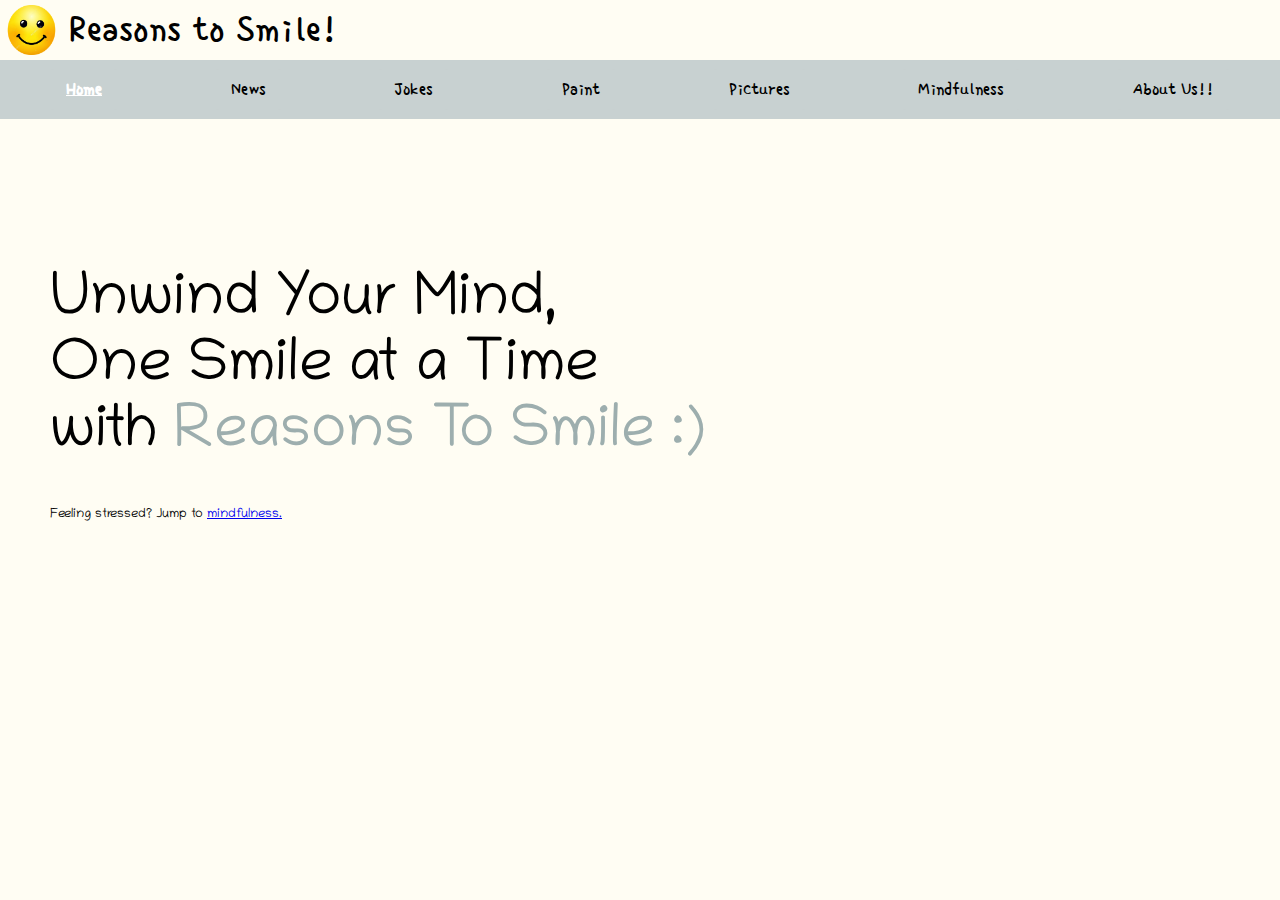
<file: index.html>
<!DOCTYPE html>
<html lang="en">
<head>
    <meta charset="UTF-8">
    <meta name="viewport" content="width=device-width, initial-scale=1.0">
    <title>Website</title>
    <link rel="stylesheet" href="stylesheet.css"> 
    <link rel="stylesheet" href="index.css"> 

</head>
<body>
<div class="head">
    <img src="images/logo.png" style="width:53px;height:50px;"> 
    &nbsp;Reasons to Smile!
</div>
<div class="navbar">
    <a href="index.html" class="active">Home</a>
    <a href="news.html">News</a>
    <a href="jokes.html">Jokes</a>
    <a href="paint.html">Paint</a>
    <a href="pictures.html">Pictures</a>
    <a href="mindfulness.html">Mindfulness</a>
    <a href="about.html">About Us!!</a>
</div>

<div class="motto">
Unwind Your Mind,  <br>
One Smile at a Time <br>
with <span class="rts">Reasons To Smile<span class="face"> :)</span></span>
<p>Feeling stressed? Jump to <a href="mindfulness.html">mindfulness.</a></p>
</div>
</body>
</html>
</file>
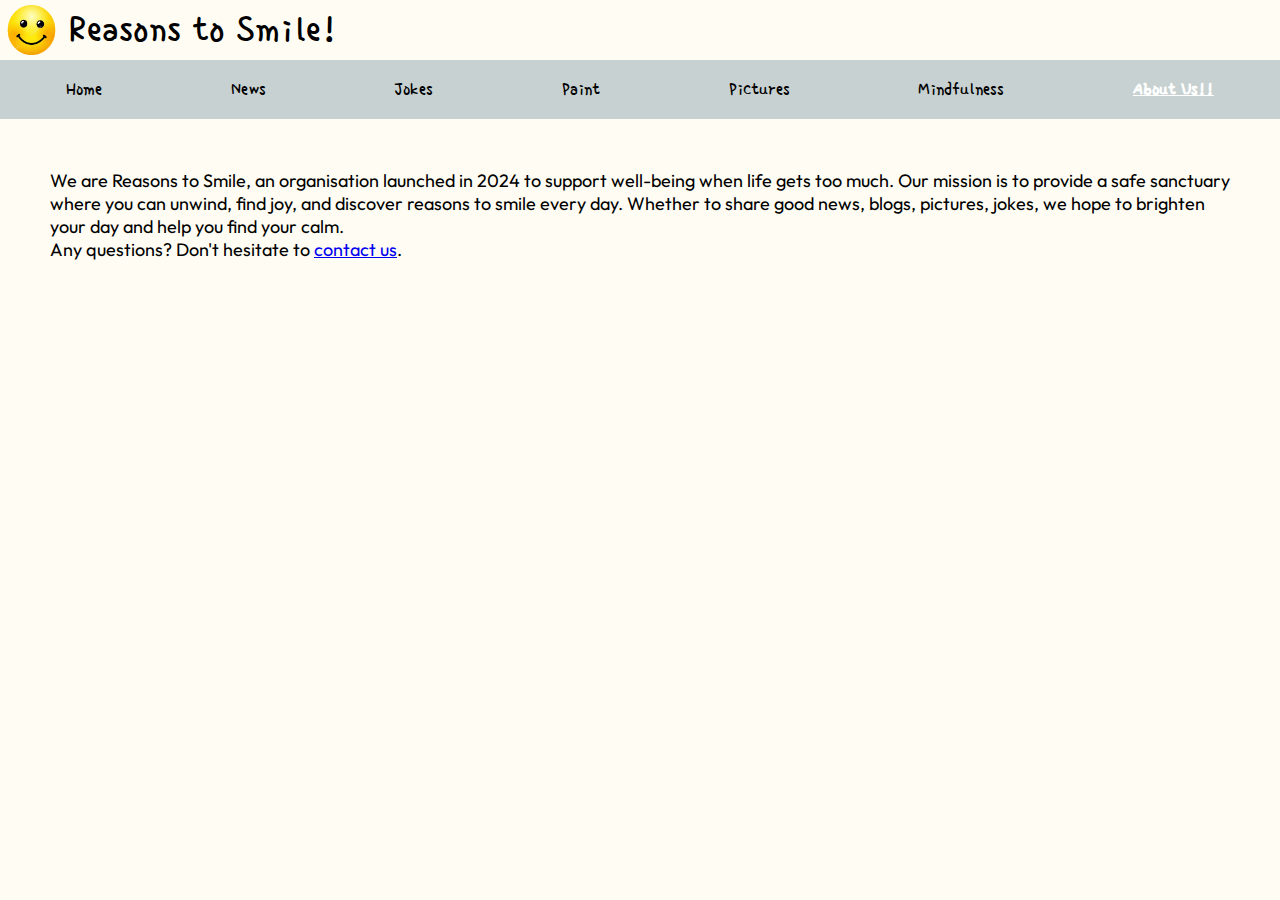
<file: about.html>
<!DOCTYPE html>
<html lang="en">
<head>
    <meta charset="UTF-8">
    <meta name="viewport" content="width=device-width, initial-scale=1.0">
    <title>Website</title>
    <link rel="stylesheet" href="stylesheet.css">
    <link rel="stylesheet" href="about.css">
</head>
<body>
<div class="head">
    <img src="images/logo.png" style="width:53px;height:50px;"> 
    &nbsp;Reasons to Smile!
</div>
<div class="navbar">
    <a href="index.html">Home</a>
    <a href="news.html">News</a>
    <a href="jokes.html">Jokes</a>
    <a href="paint.html">Paint</a>
    <a href="pictures.html">Pictures</a>
    <a href="mindfulness.html">Mindfulness</a>
    <a href="about.html"class="active">About Us!!</a>
</div>

<div class="abt">
    We are Reasons to Smile, an organisation launched in 2024 to support well-being when life gets too much. Our mission is to provide a safe sanctuary where you can unwind, find joy, and discover reasons to smile every day. Whether to share good news, blogs, pictures, jokes, we hope to brighten your day and help you find your calm. <br> Any questions? Don't hesitate to <a href="contact.html">contact us</a>.
</div>

</div> 

</body>
</html>
</file>
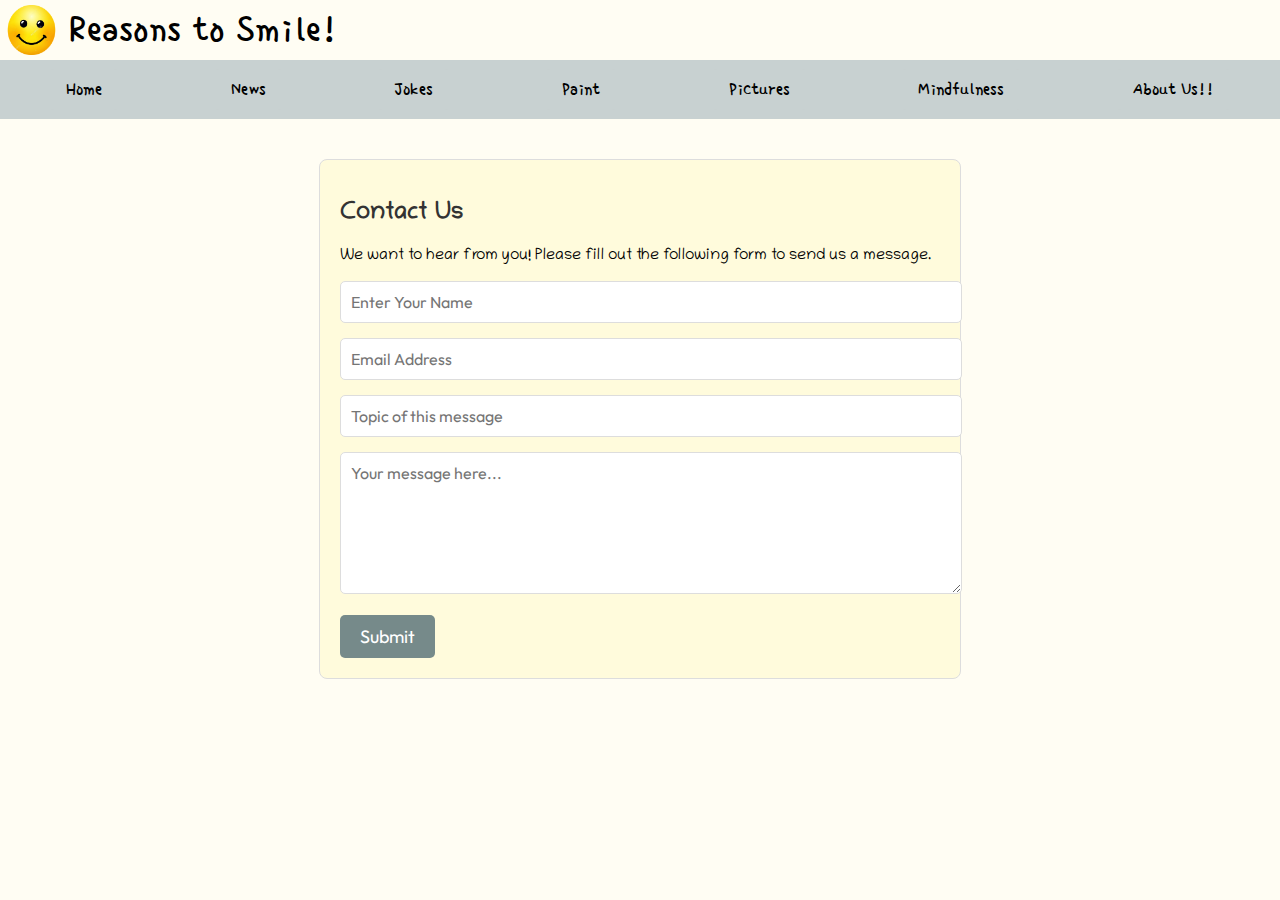
<file: contact.html>
<!DOCTYPE html>
<html lang="en">
<head>
    <meta charset="UTF-8">
    <meta name="viewport" content="width=device-width, initial-scale=1.0">
    <title>Contact Us</title>
    <link rel="stylesheet" href="stylesheet.css"> <!-- Link to external stylesheet -->
    <link rel="stylesheet" href="contact.css">

<div class="head">
    <img src="images/logo.png" style="width:53px;height:50px;"> 
    &nbsp;Reasons to Smile!
</div>
<div class="navbar">
    <a href="index.html">Home</a>
    <a href="news.html">News</a>
    <a href="jokes.html">Jokes</a>
    <a href="paint.html">Paint</a>
    <a href="pictures.html">Pictures</a>
    <a href="mindfulness.html">Mindfulness</a>
    <a href="about.html">About Us!!</a>
</div>

</head>
<body>
    <div class="container">
        <h2>Contact Us</h2>
        <p>We want to hear from you! Please fill out the following form to send us a message.</p>
        <!-- Add onsubmit event to the form -->
        <form onsubmit="return showPopup();">
            <input type="text" name="name" placeholder="Enter Your Name" required>
            <input type="email" name="email" placeholder="Email Address" required>
            <input type="text" name="subject" placeholder="Topic of this message" required>
            <textarea name="message" placeholder="Your message here..." rows="6" required></textarea>
            
            <!-- Submit button -->
            <button class="btn">Submit</button>
        </form>
    </div>
<!-- pop up -->
    <script> 
        function showPopup() {
            alert('Your email has been sent, thank you.'); 
            return false;
        }
    </script>
</body>
</html>
</file>
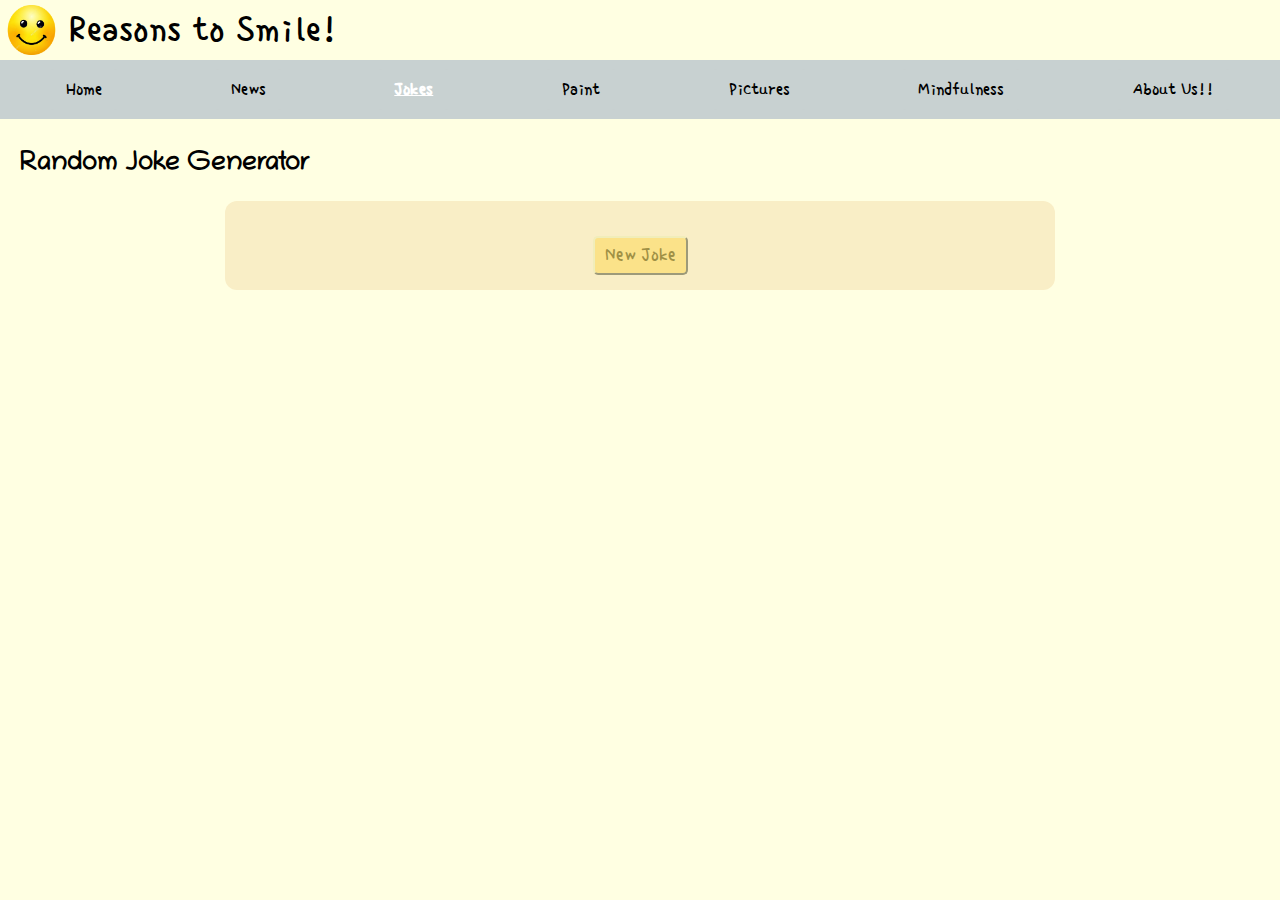
<file: jokes.html>
<!DOCTYPE html>
<html lang="en">
<head>
    <meta charset="UTF-8">
    <meta name="viewport" content="width=device-width, initial-scale=1.0">
    <title>website</title>
    <link rel="stylesheet" href="stylesheet.css"> <!-- link to ext. stylesheet -->
    <link rel="stylesheet" href="jokes.css">
</head>
<body>
<div class="head">
    <img src="images/logo.png" style="width:53px;height:50px;"> 
    &nbsp;Reasons to Smile!
</div>
<div class="navbar">
    <a href="index.html">Home</a>
    <a href="news.html">News</a> 
    <a href="jokes.html"class = "active">Jokes</a>
    <a href="paint.html">Paint</a>
    <a href="pictures.html">Pictures</a>
    <a href="mindfulness.html">Mindfulness</a>
    <a href="about.html">About Us!!</a>
</div>




<h1> <span class ="header">Random Joke Generator </span></h1>

<div class="container">
        <div id="jokeDisplay"></div>
    <button onclick= "newJoke()" id="btn">New Joke</button>
    <script src="javascript.js"></script>
</div>


</body>
</html>
</file>
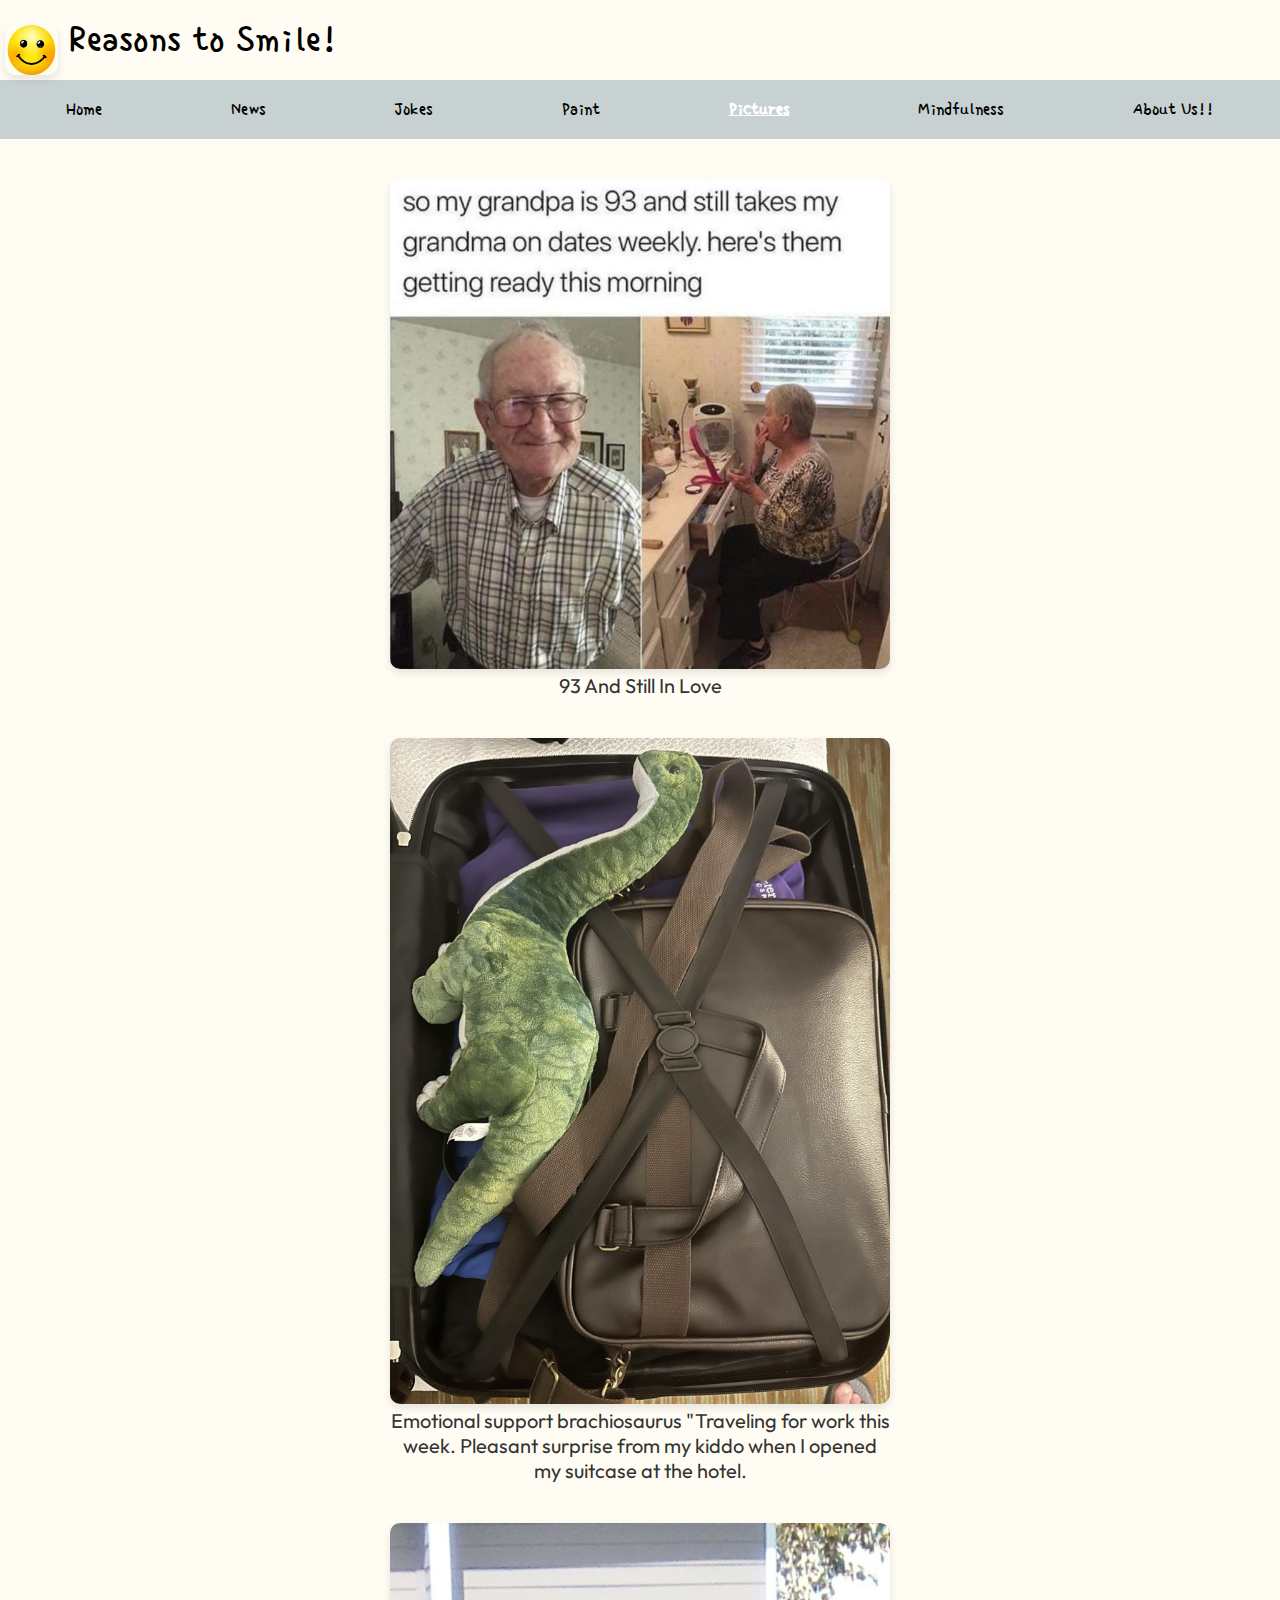
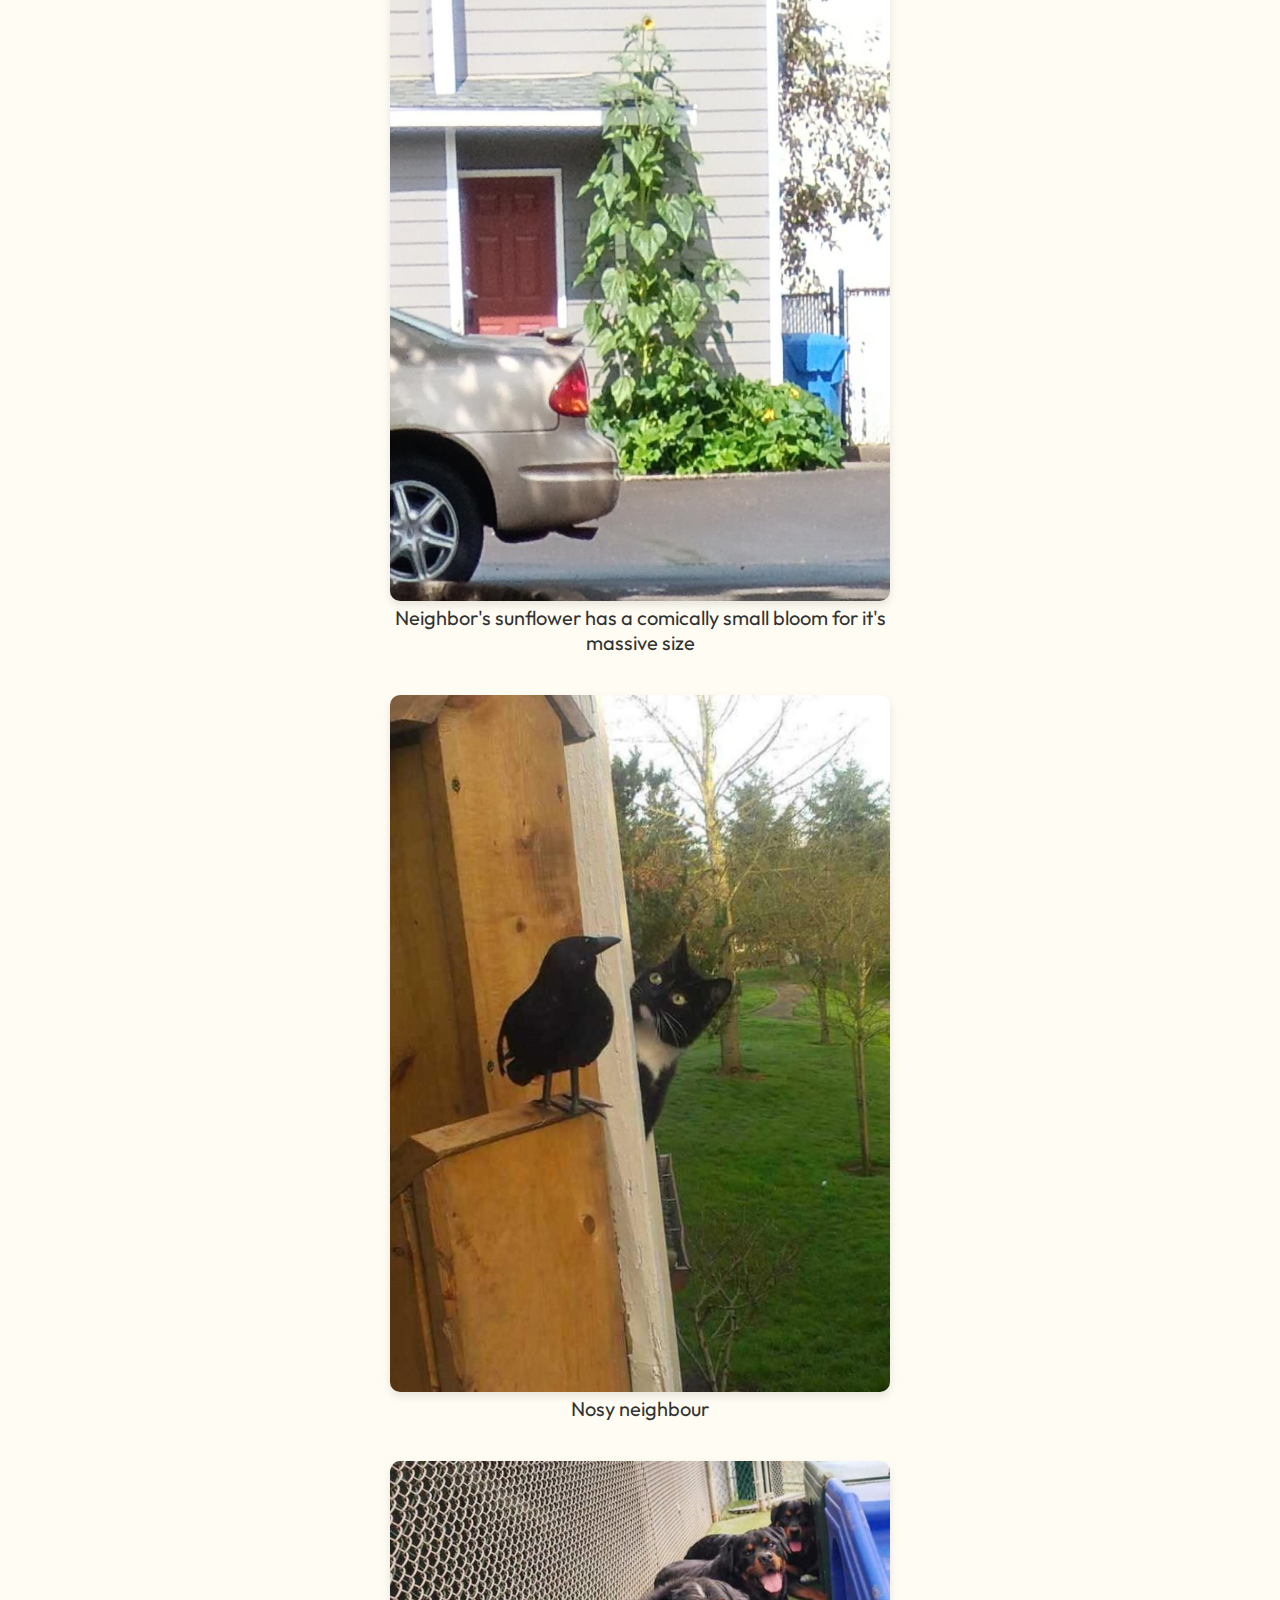
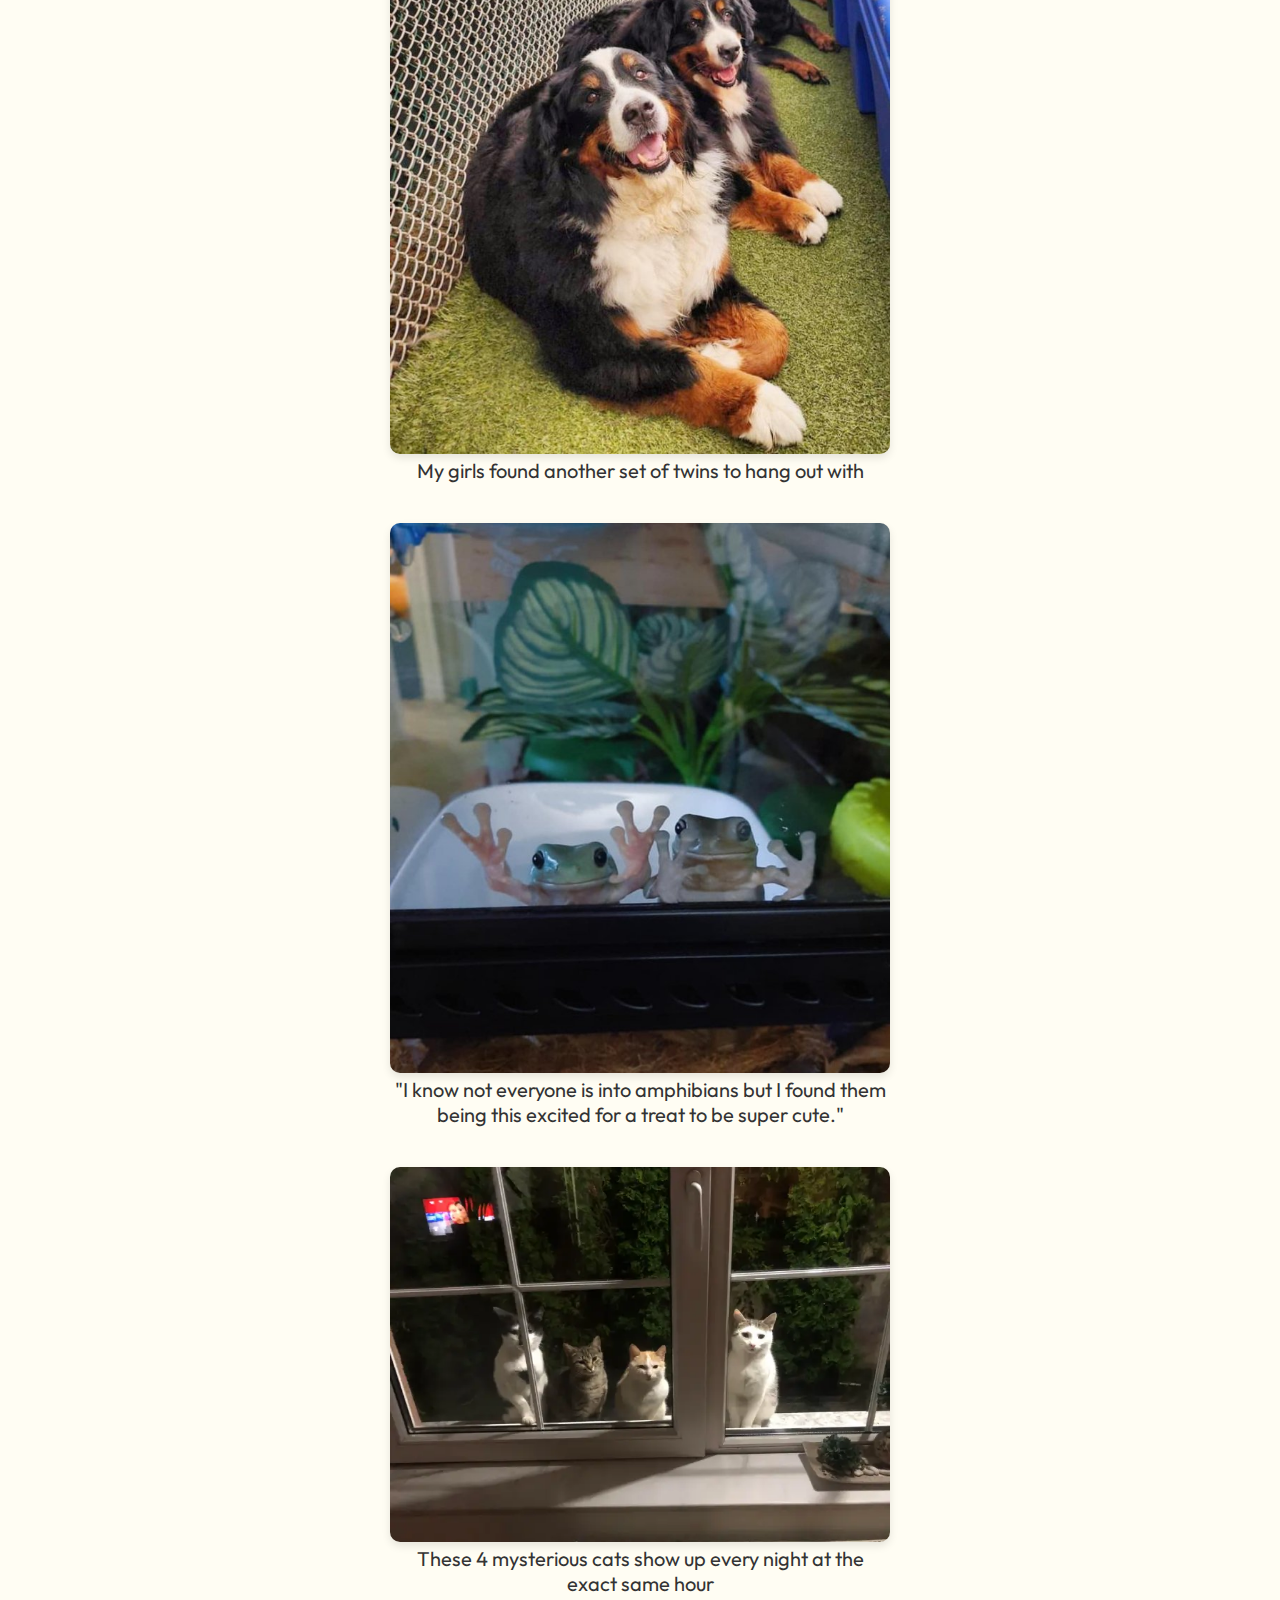
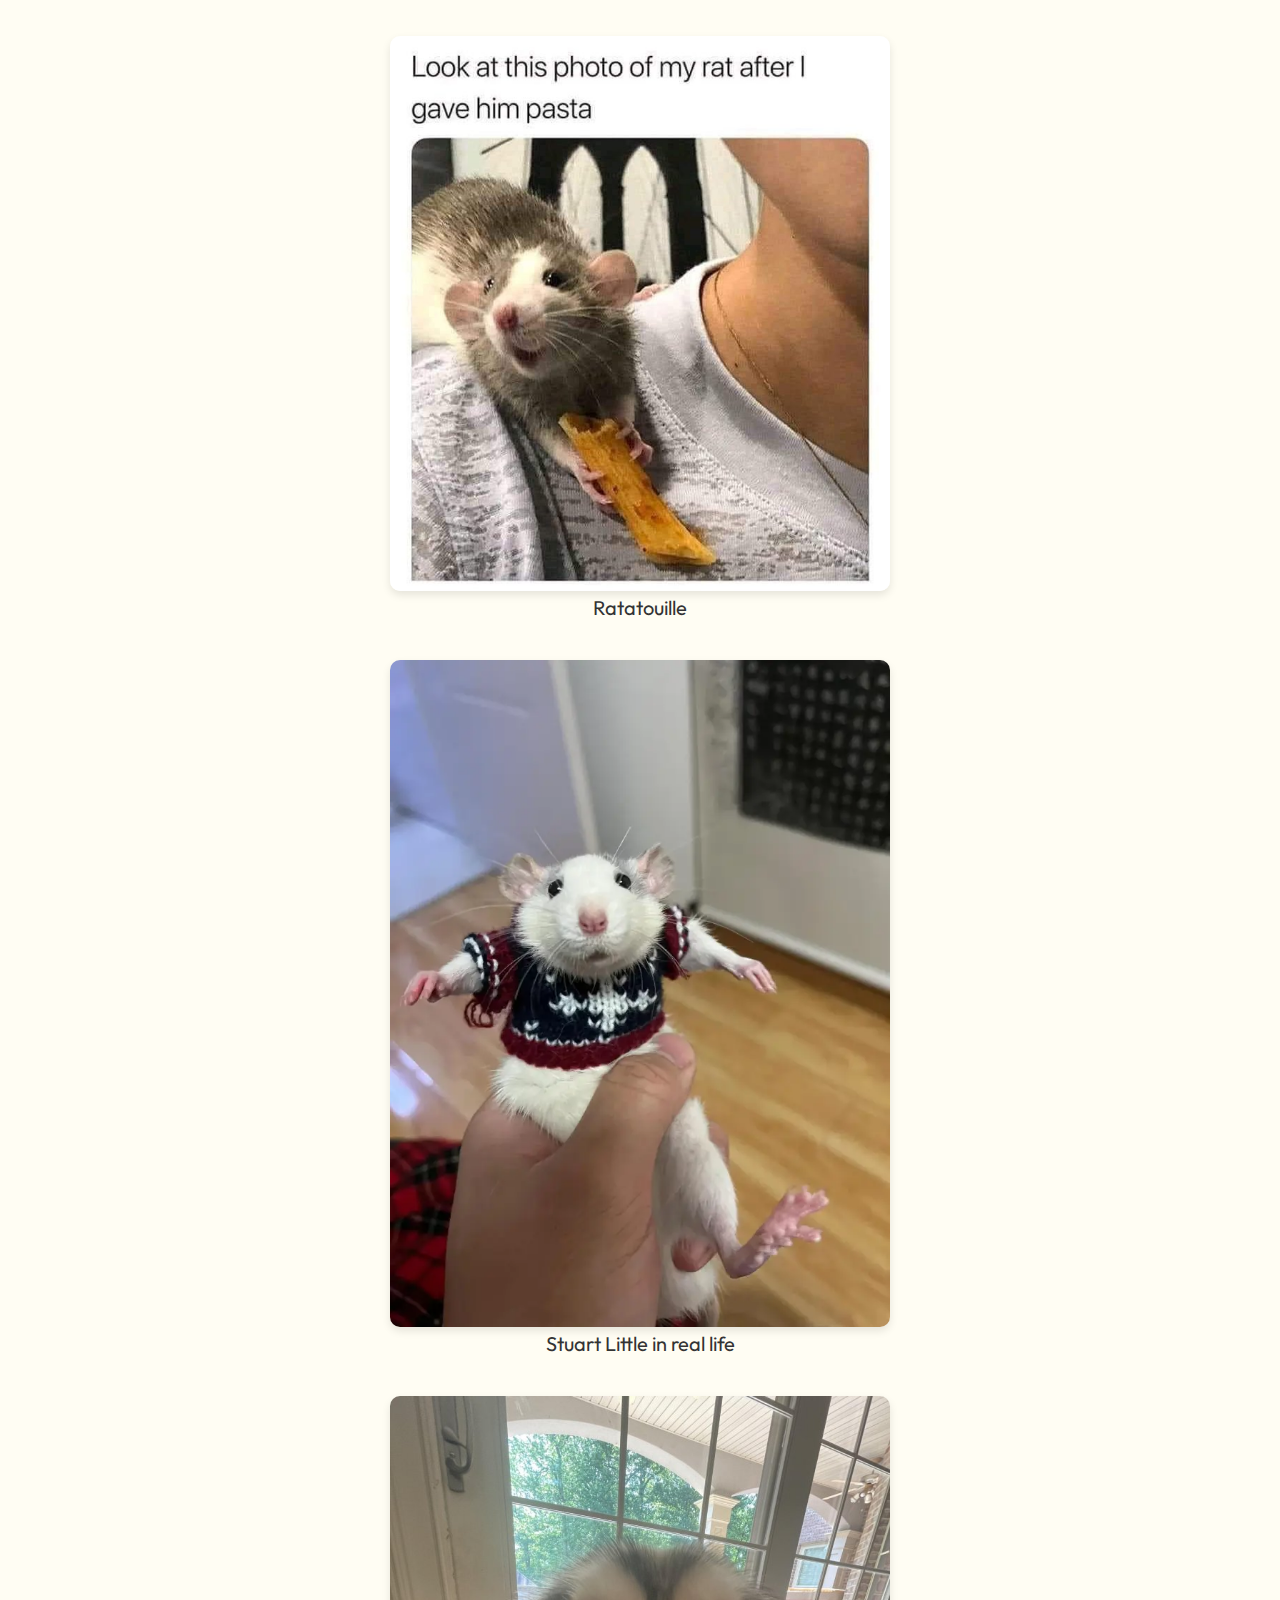
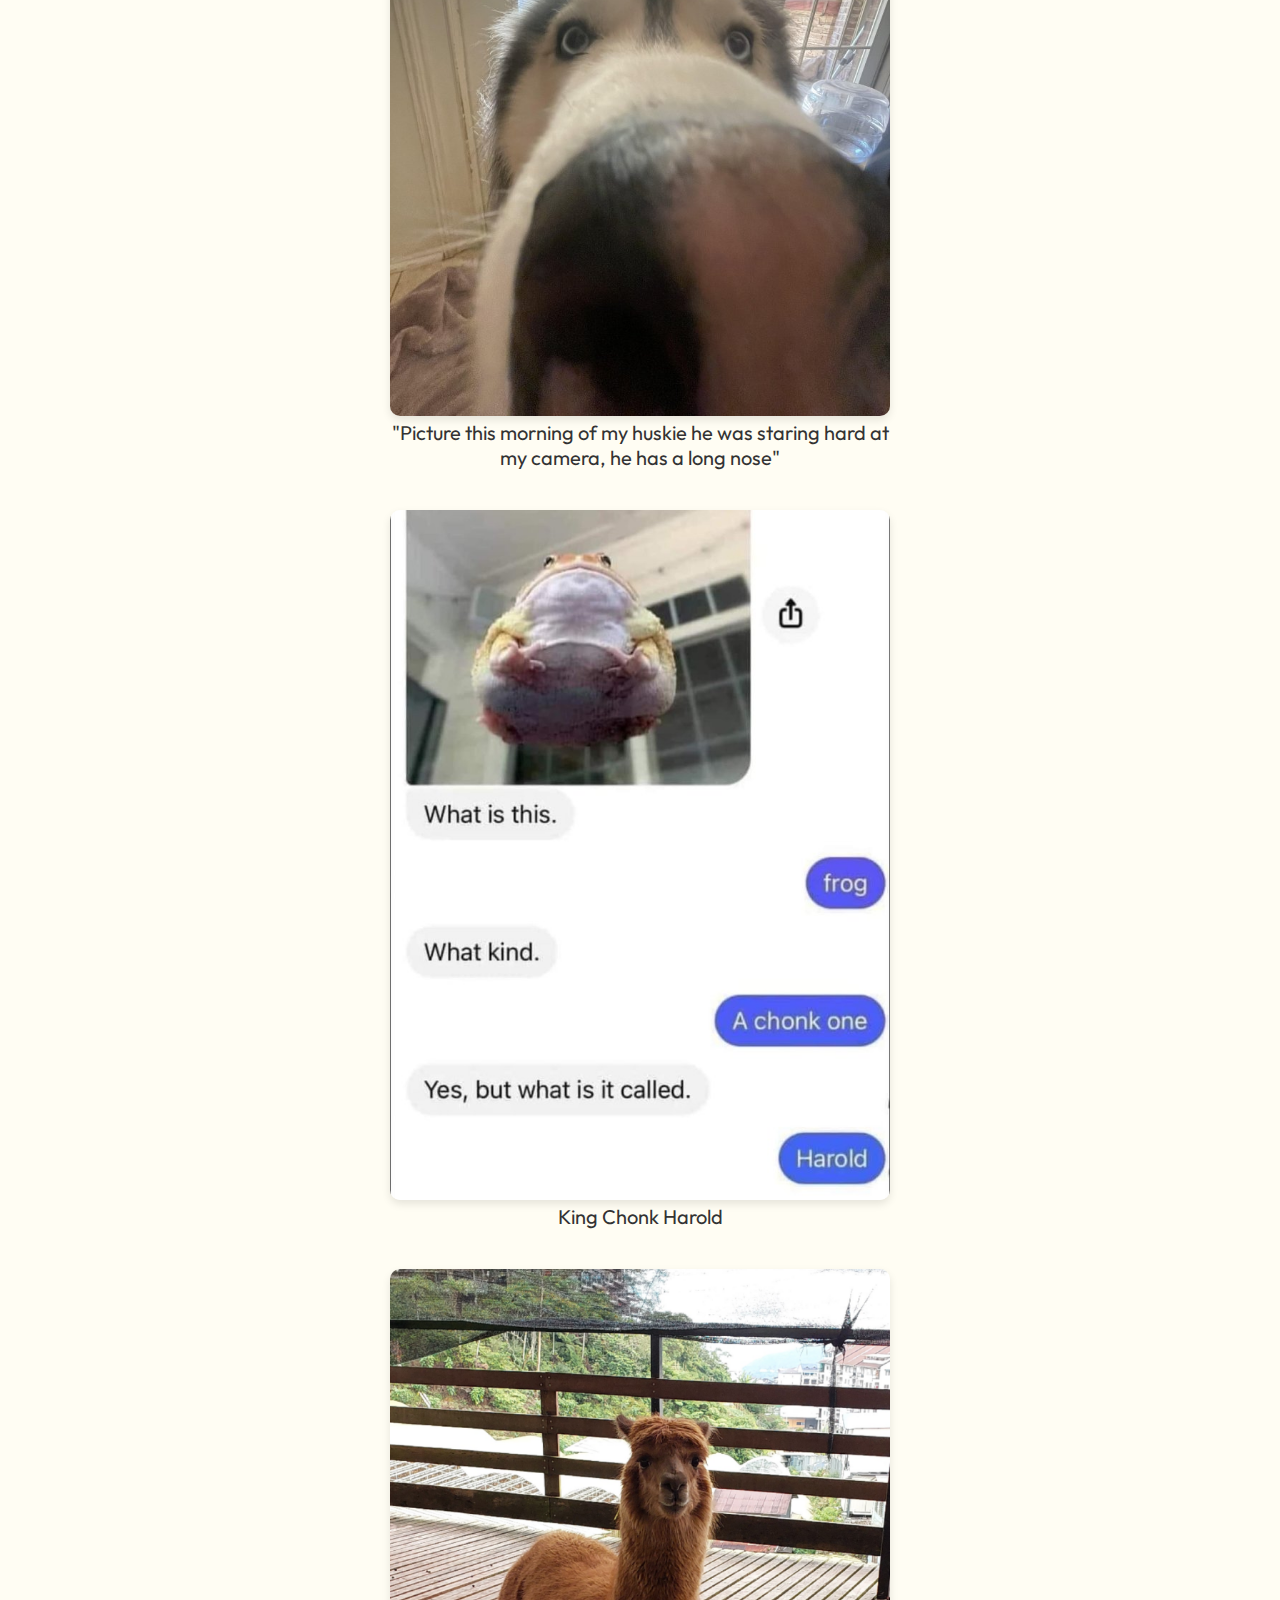
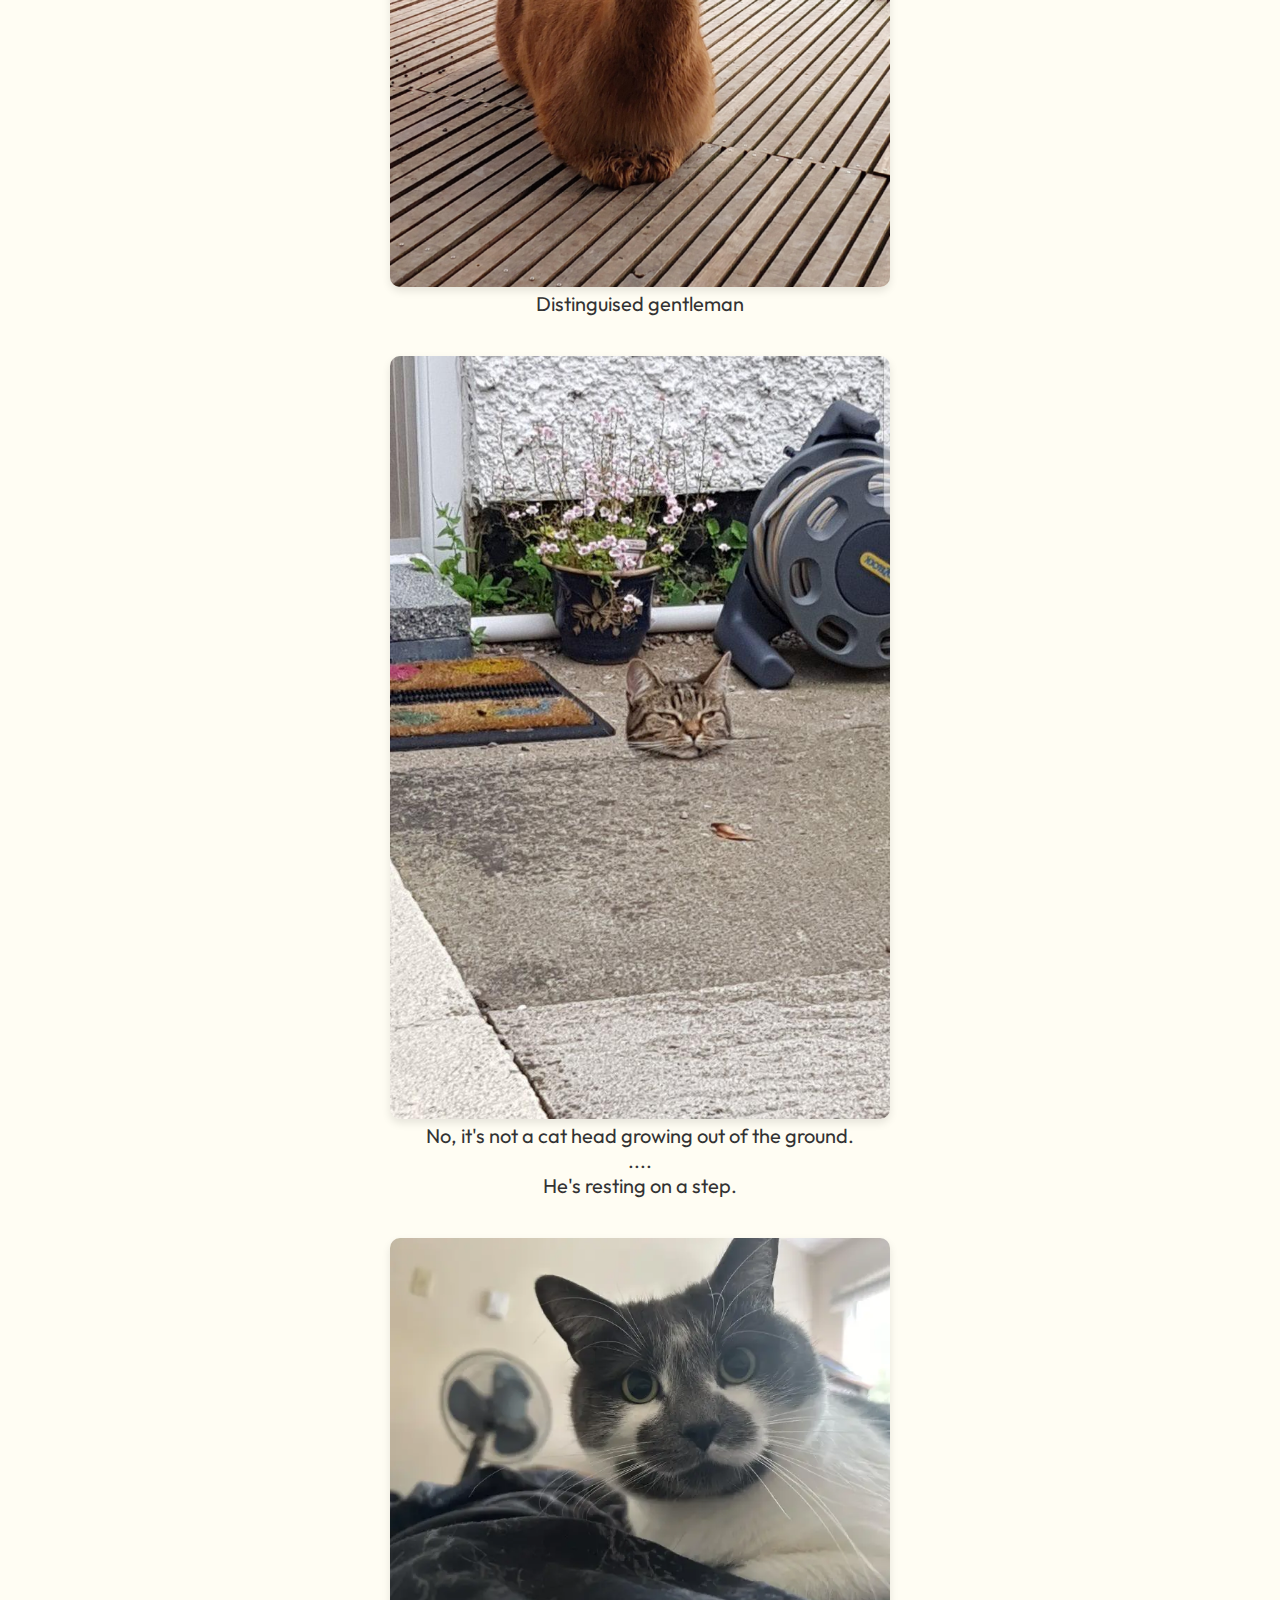
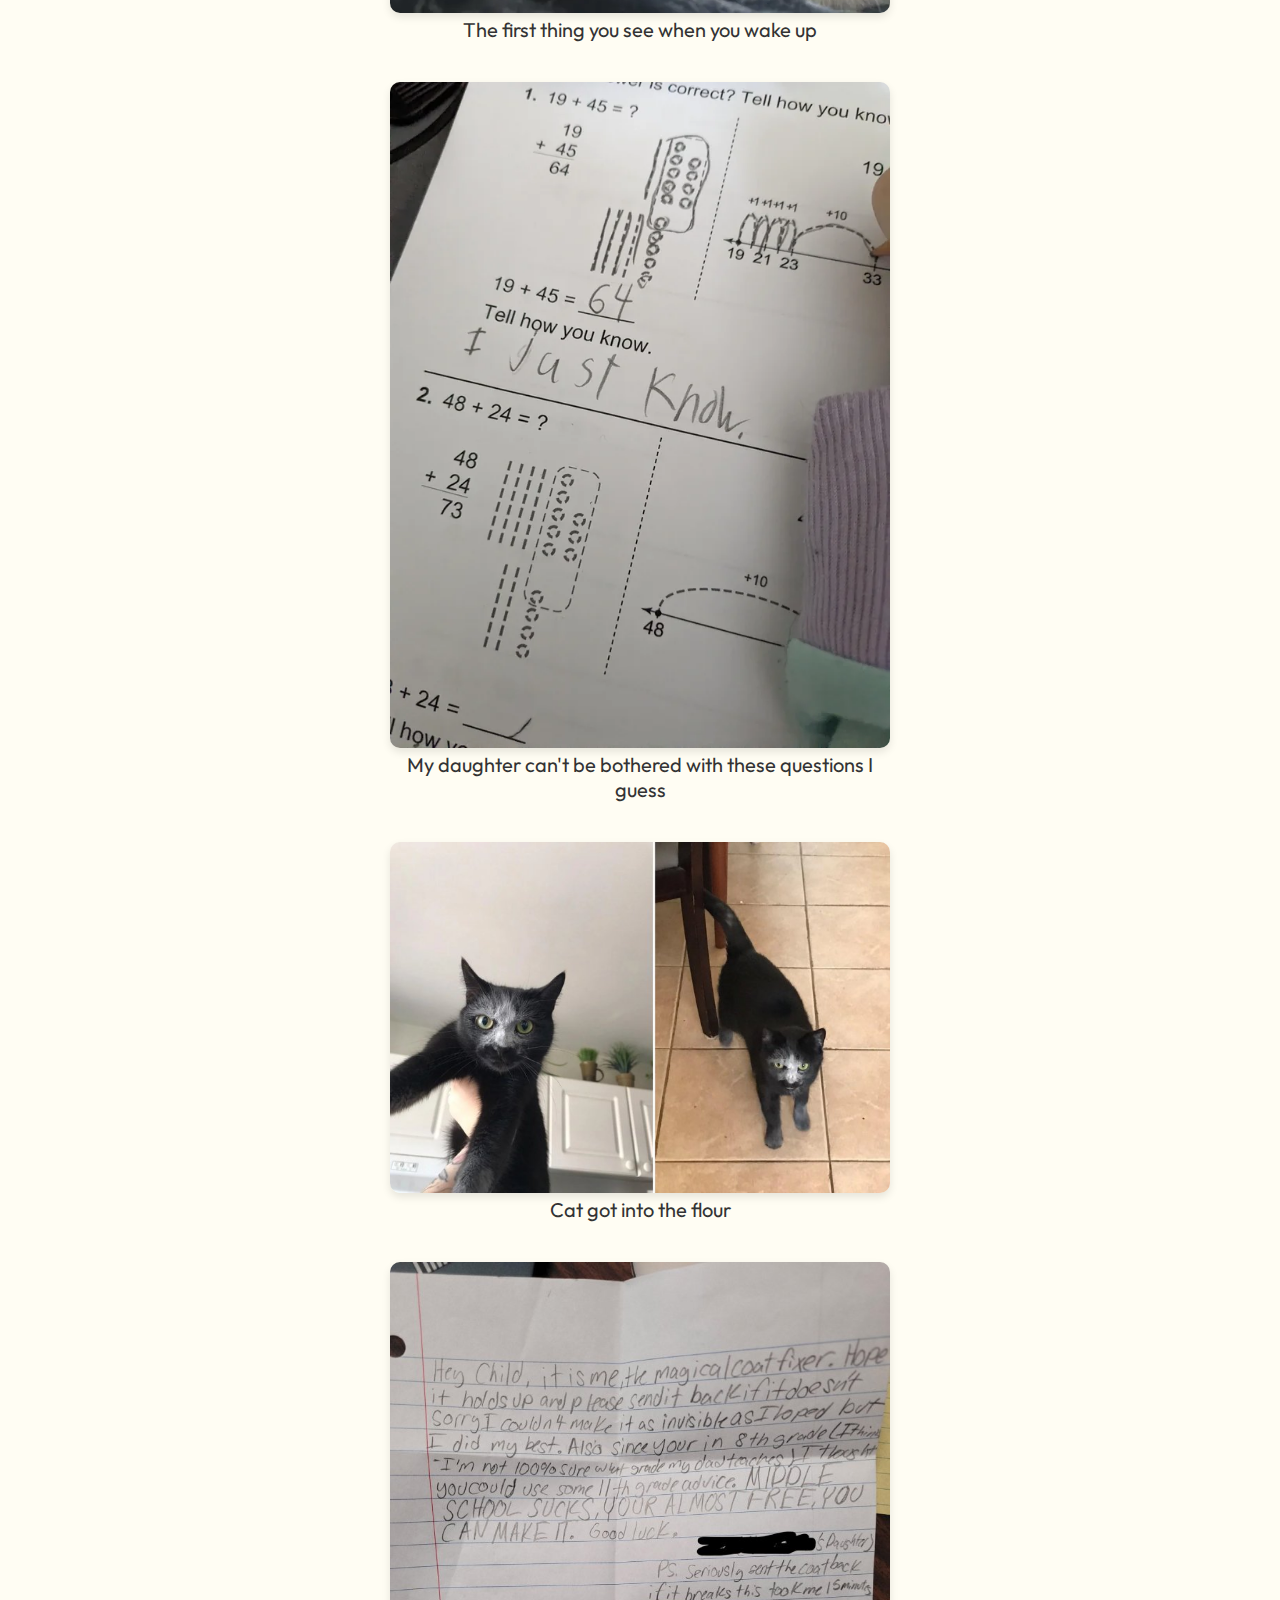
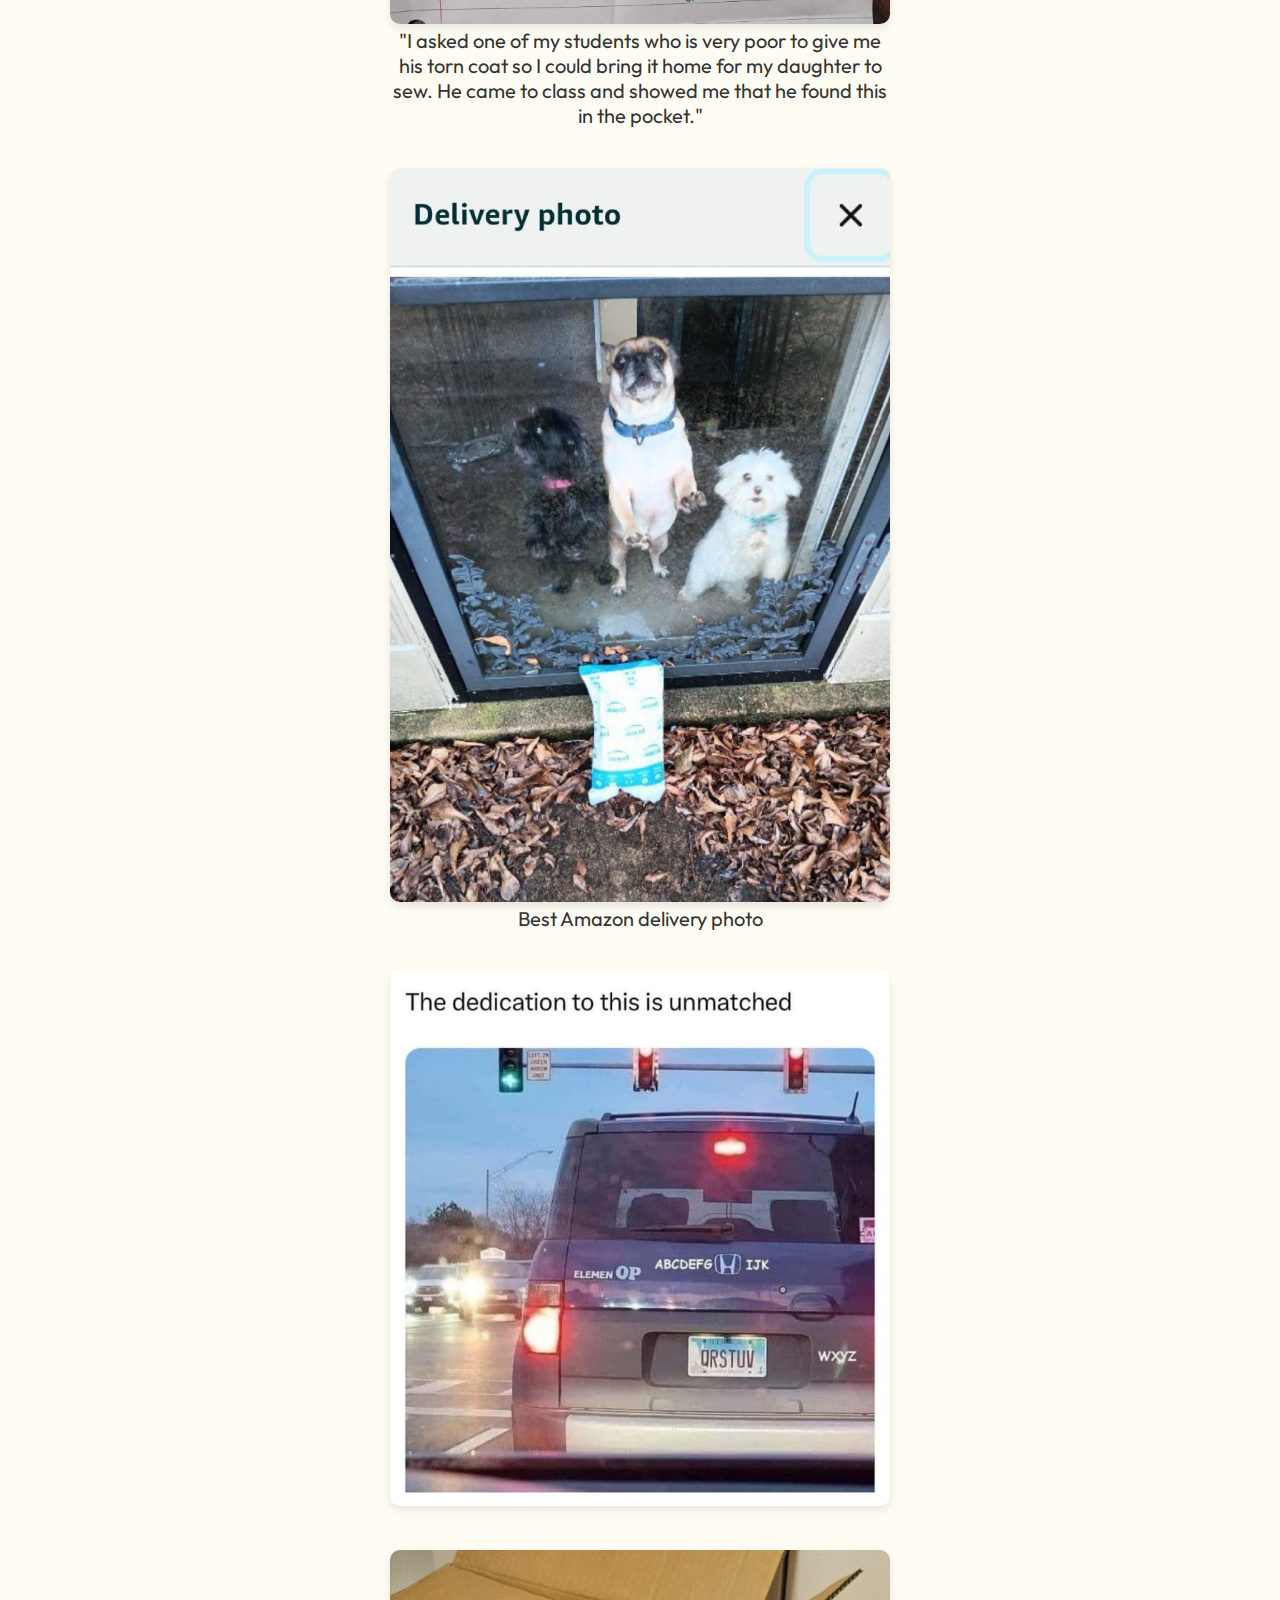
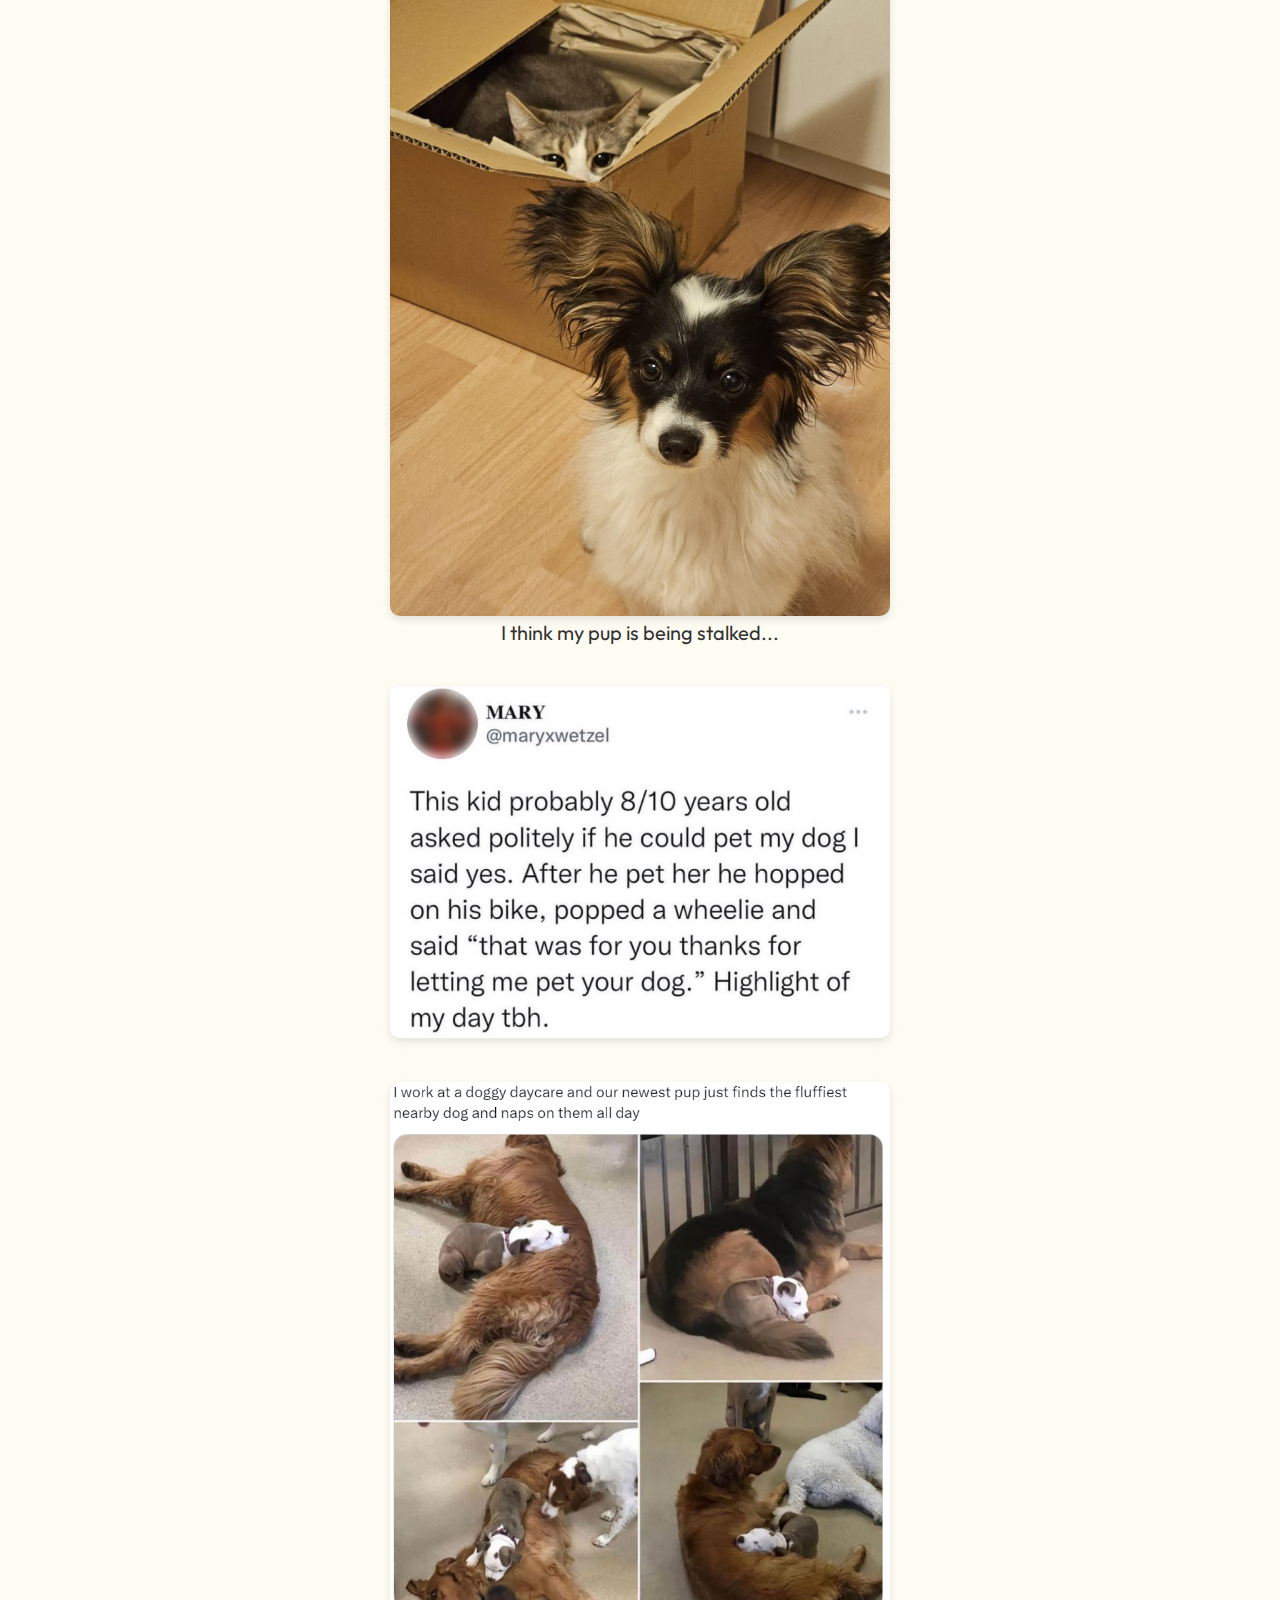
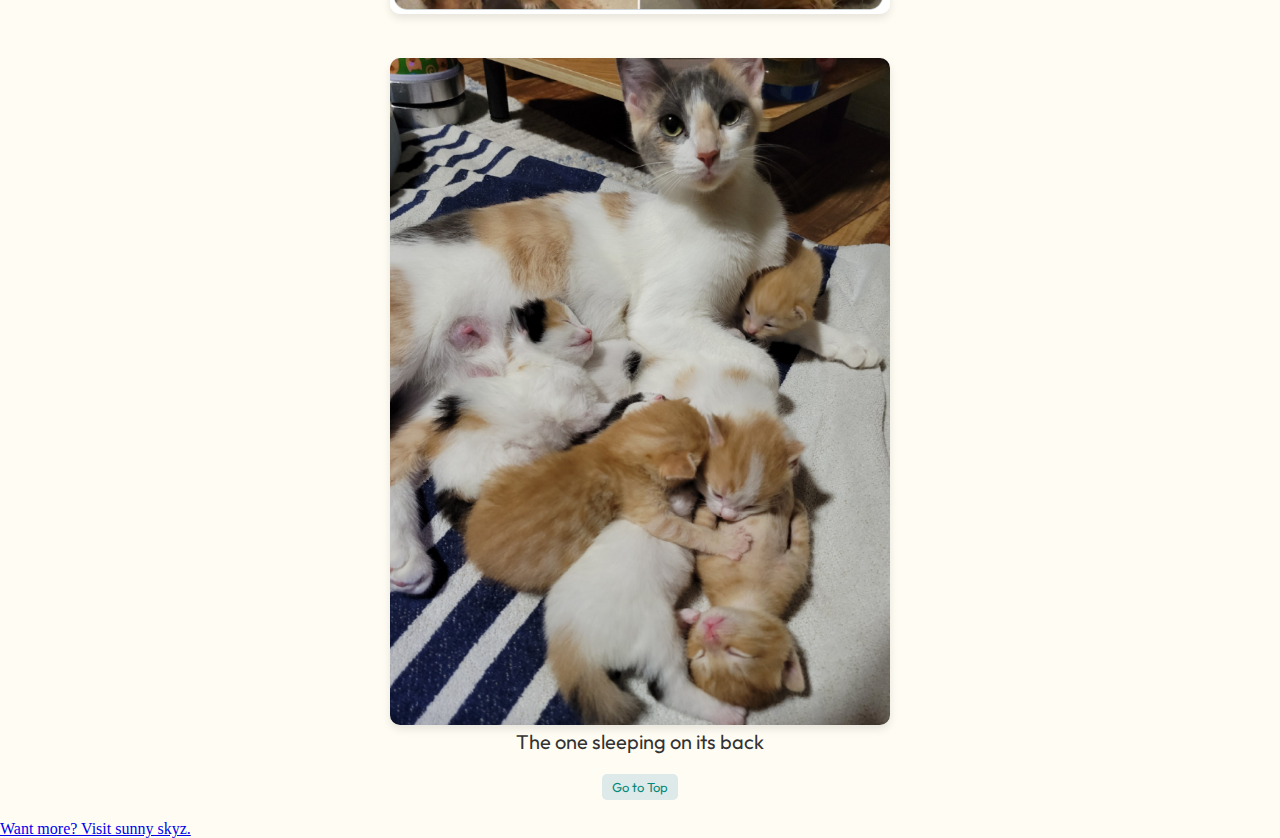
<file: pictures.html>
<!DOCTYPE html>
<html lang="en">
<head>
    <meta charset="UTF-8">
    <meta name="viewport" content="width=device-width, initial-scale=1.0">
    <title>Website</title>
    <link rel="stylesheet" href="stylesheet.css"> <!-- link to ext. stylesheet -->
    <style>
        .imgs{
            margin: 20px;
            margin: 20px auto;
            align-items: center; 
            gap: 30px; /* Space between images */
            max-width: 500px; 
        }
            img{
                max-width: 100%; 
                height: auto; 
                border-radius: 10px; 
                box-shadow: 0 4px 8px rgba(0, 0, 0, 0.1); 
                margin-bottom: 0px;
                margin-top: 20px;
                }
            p {
                font-size: 20px; 
                margin-top: 0px; /* Space between image and caption */
                color: #333; 
                font-family: Outfit;
                text-align: center; 
            }
        .top-btn {
        margin: 20px auto;
        display: block;
        padding: 5px 10px;
        background-color: #dee9ea;  
        color: #038979;
        border:none;
        border-radius: 5px; 
        font-family: Outfit;
        cursor: pointer;
        font-size: 13px; 
        }

        .link {
            font-size: 14px; 
            color: #007BFF; 
            text-decoration: none; /* Remove underline */
            font-family: Roboto;
        }


        
    </style>
    <div class="head">
        <img src="images/logo.png" style="width:53px;height:50px;"> 
        &nbsp;Reasons to Smile!
    </div>
    <div class="navbar">
        <a href="index.html">Home</a>
        <a href="news.html">News</a>
        <a href="jokes.html">Jokes</a>
        <a href="paint.html">Paint</a>
        <a href="pictures.html" class="active">Pictures</a>
        <a href="mindfulness.html">Mindfulness</a>
        <a href="about.html">About Us!!</a>
    </div>

</head>

<body>
    <div class="imgs"> 
        <img src="images/pics/grandpa.jpg">
        <p>93 And Still In Love      </p>
        <img src="images/pics/dino.jpeg">
        <p>Emotional support brachiosaurus
            "Traveling for work this week. Pleasant surprise from my kiddo when I opened my suitcase at the hotel.</p>
        <img src="images/pics/sunflr.jpeg">
        <p>Neighbor's sunflower has a comically small bloom for it's massive size</p>
        <img src="images/pics/crowcat.jpeg">
        <p>Nosy neighbour</p>
        <img src="images/pics/4dogs.jpeg">
        <p>My girls found another set of twins to hang out with</p>
        <img src="images/pics/frogs.jpg">
        <p>"I know not everyone is into amphibians but I found them being this excited for a treat to be super cute."</p>
        <img src="images/pics/manycats.webp">
        <p>These 4 mysterious cats show up every night at the exact same hour</p>
        <img src="images/pics/ratpasta.jpeg">
        <p>Ratatouille</p>
        <img src="images/pics/stuart.webp">
        <p>Stuart Little in real life</p>
        <img src="images/pics/husky.jpeg">
        <p>"Picture this morning of my huskie he was staring hard at my camera, he has a long nose"</p>
        <img src="images/pics/chonk.jpeg">
        <p>King Chonk Harold</p>
        <img src="images/pics/alpaca.jpg">
        <p>Distinguised gentleman</p>
        <img src="images/pics/cathead.jpeg">
        <p>No, it's not a cat head growing out of the ground.<br> ....<br> He's resting on a step.</p>
        <img src="images/pics/cat1.webp">
        <p>The first thing you see when you wake up</p>
        <img src="images/pics/maths.webp">
        <p>My daughter can't be bothered with these questions I guess</p>
        <img src="images/pics/catf.jpg">
        <p>Cat got into the flour</p>
        <img src="images/pics/coat.jpeg">
        <p>"I asked one of my students who is very poor to give me his torn coat so I could bring it home for my daughter to sew. He came to class and showed me that he found this in the pocket."</p>
        <img src="images/pics/delivery.jpg">
        <p>Best Amazon delivery photo</p>
        <img src="images/pics/efgh.jpeg">
        <p></p>
        <img src="images/pics/catstalk.jpeg">
        <p>I think my pup is being stalked...</p>
        <img src="images/pics/wheelie.jpeg">
        <p></p>
        <img src="images/pics/dog3.jpg">
        <p></p>
        <img src="images/pics/kits.jpg">
        <p>The one sleeping on its back</p>
    </div>
    <button class="top-btn" onclick="scrollToTop()">Go to Top</button>
    <a href="https://www.sunnyskyz.com/happy-pictures" target="_blank">Want more? Visit sunny skyz.</a>
    
    <script>
        function scrollToTop() {
            window.scrollTo({ top: 0, behavior: 'smooth' });
        }
    </script>

</body>
</html>
</file>
<file: stylesheet.css>
@font-face {
font-family: Single Day;
src: url(fonts/Single_Day/SingleDay-Regular.ttf);
}
@font-face {
font-family: Chilanka;
src: url(fonts/Chilanka/Chilanka-Regular.ttf);
}
@font-face {
    font-family: Outfit;
    src: url(fonts/Outfit/static/Outfit-Regular.ttf);
    }
@font-face {
    font-family: Roboto;
    src: url(fonts/Roboto/Roboto-Regular.ttf);
    }
@font-face {
    font-family: Rokkitt;
    src: url(fonts/Rokkitt/Rokkitt-VariableFont_wght.ttf);
    }
body{
padding: 0px;
margin: 0px;
background-color:#fffdf3;  
}
.navbar{
display: flex;
justify-content: space-between;
align-items: center;
background-color: #C8D1D1;
padding: 9px;
padding-left: 50px;
padding-right: 50px;
font-size:larger;
font-family: Single Day;
}
.navbar a, .navbar span {
text-decoration: none;
color: inherit;
padding: 8px 16px;
background-color: #C8D1D1;
border-radius: 4px;
transition: background-color 0.3s ease;
}
.navbar a:hover, .navbar span:hover {
background-color: #b6d3d3;
}
.navbar .active {
color: #ffffff; 
font-weight: bold;
text-decoration:underline;
}

.head{
align-items:center;
font-size: 40px;
margin: 5px;
display: flex;
font-family: Single Day

}
</file>
<file: index.css>
.motto{
    font-size: 60px;
    font-family: Chilanka;
    padding:50px;
    padding-top: 150px;

}
.rts{
    color:#9DAEAE;
    font-weight: 444px;
}

.motto p{
font-size: small;
margin :20x;
margin-top: 40px;
}
</file>
<file: about.css>
.abt{
    font-family: Outfit;
    font-size: large;
    margin: 50px;
}
</file>
<file: contact.css>
.container {
    max-width: 600px;
    margin: 40px auto;
    padding: 20px;
    border: 1px solid #ddd;
    border-radius: 8px;
    font-family: Chilanka;
    background-color: #fffbdc;
}

h2 {
    font-size: 24px;
    margin-bottom: 20px;
    color: #333;
}

form input, form textarea {
    width: 100%;
    padding: 10px;
    margin-bottom: 15px;
    border: 1px solid #ddd;
    border-radius: 5px;
    font-size: 16px;
    font-family: Outfit;
}

.btn {
    background-color: #768a8a;
    color: white; 
    padding: 10px 20px;
    border: none;
    border-radius: 5px;
    font-size: 18px;
    cursor: pointer;
    font-family: Outfit;
}

.btn:hover {
    background-color: #49687c; /* Darker on hover */
}
</file>
<file: jokes.css>
body{
        background-color: rgb(255, 255, 226);
    }
    .header{
        font-size: 26px;
        font-family: Chilanka;
        margin-left: 20px;
    }

    .container{
        margin: 0 auto;
        background-color: #F9EEC6;
        display:grid;
        font-family: roboto;    
        align-items: center;
        font-size: 25px;
        padding:15px;
        border-radius: 12px;
        text-align: justify;
        max-width: 800px;
        width: 80%;
        justify-content: center; 
    }
    #btn{
    cursor: pointer;
    background: #fbe289;
    color: rgb(159, 144, 69);
    font-size: 20px;
    font-family: single day;
    border-radius: 5px;
    border-color: rgb(241, 237, 186);
    margin: auto;
    margin-top: 20px;
    padding: 5px 10px; 
    }
</file>
